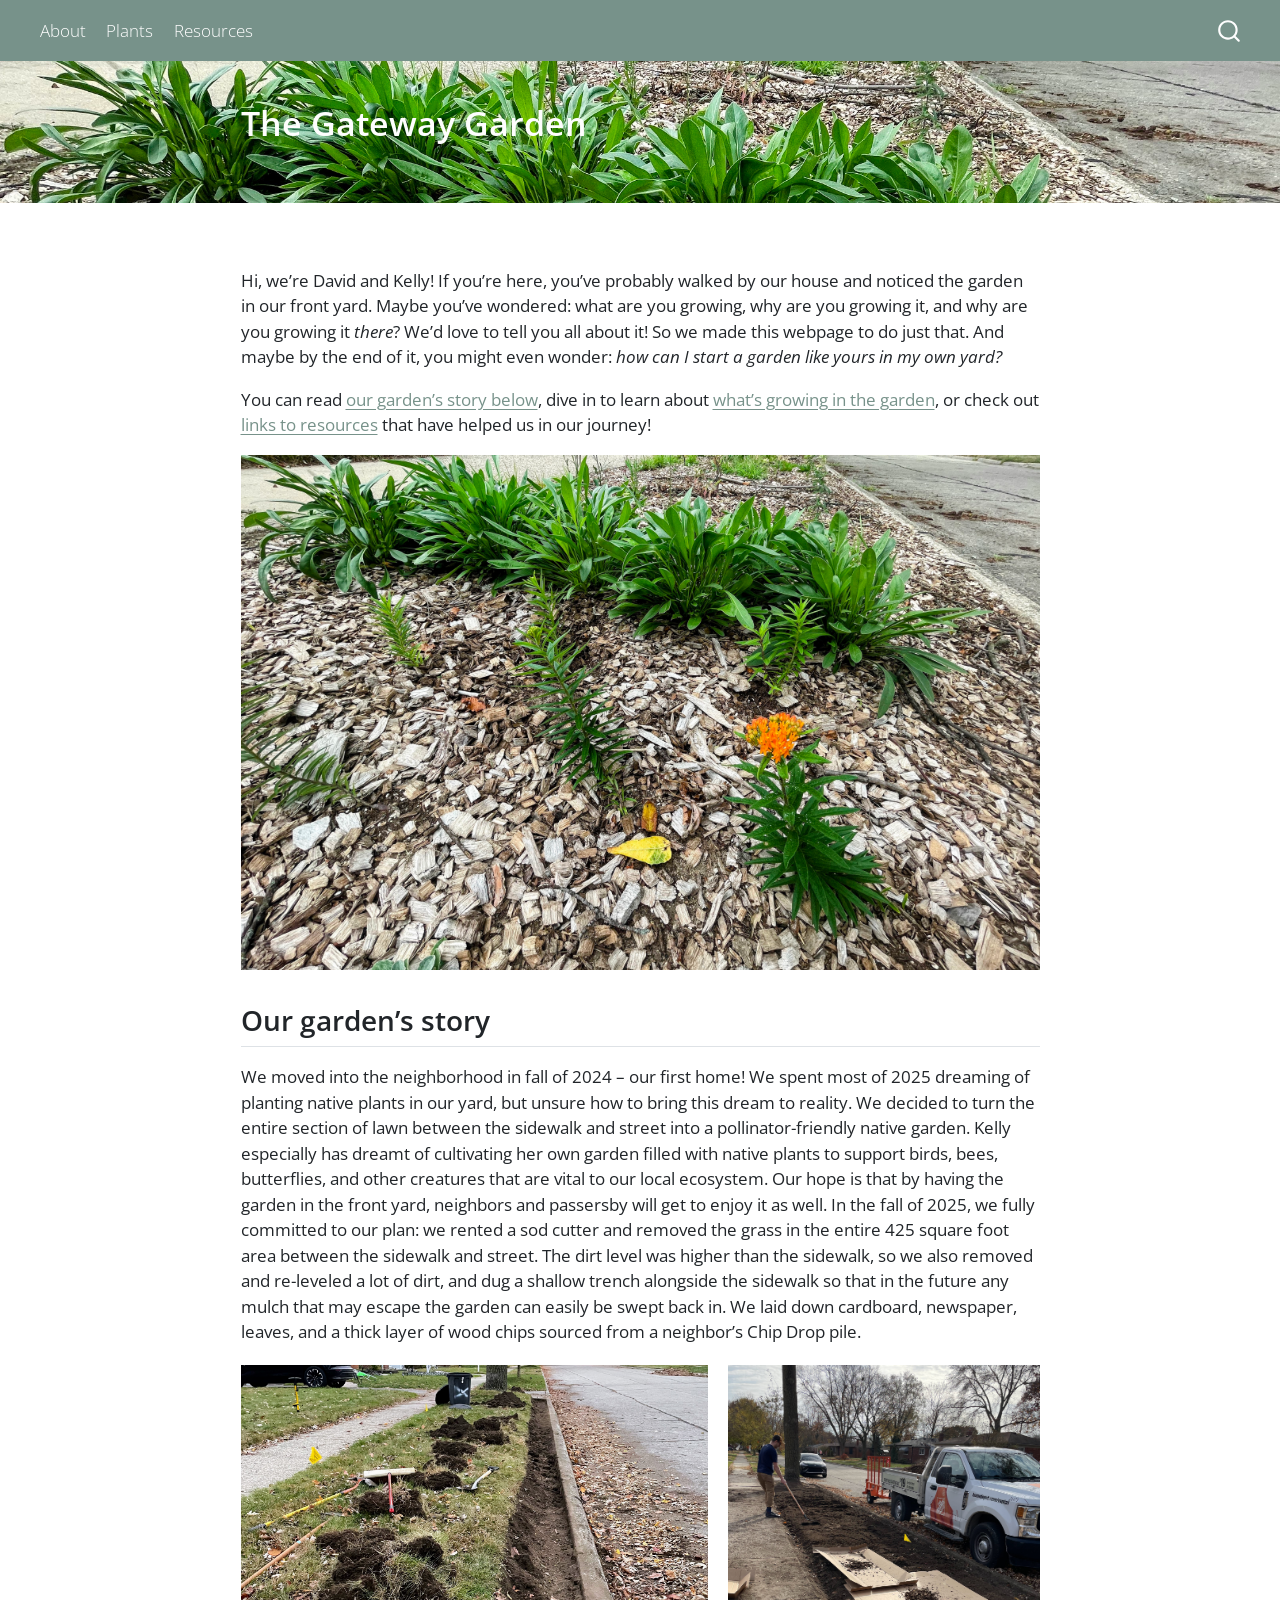
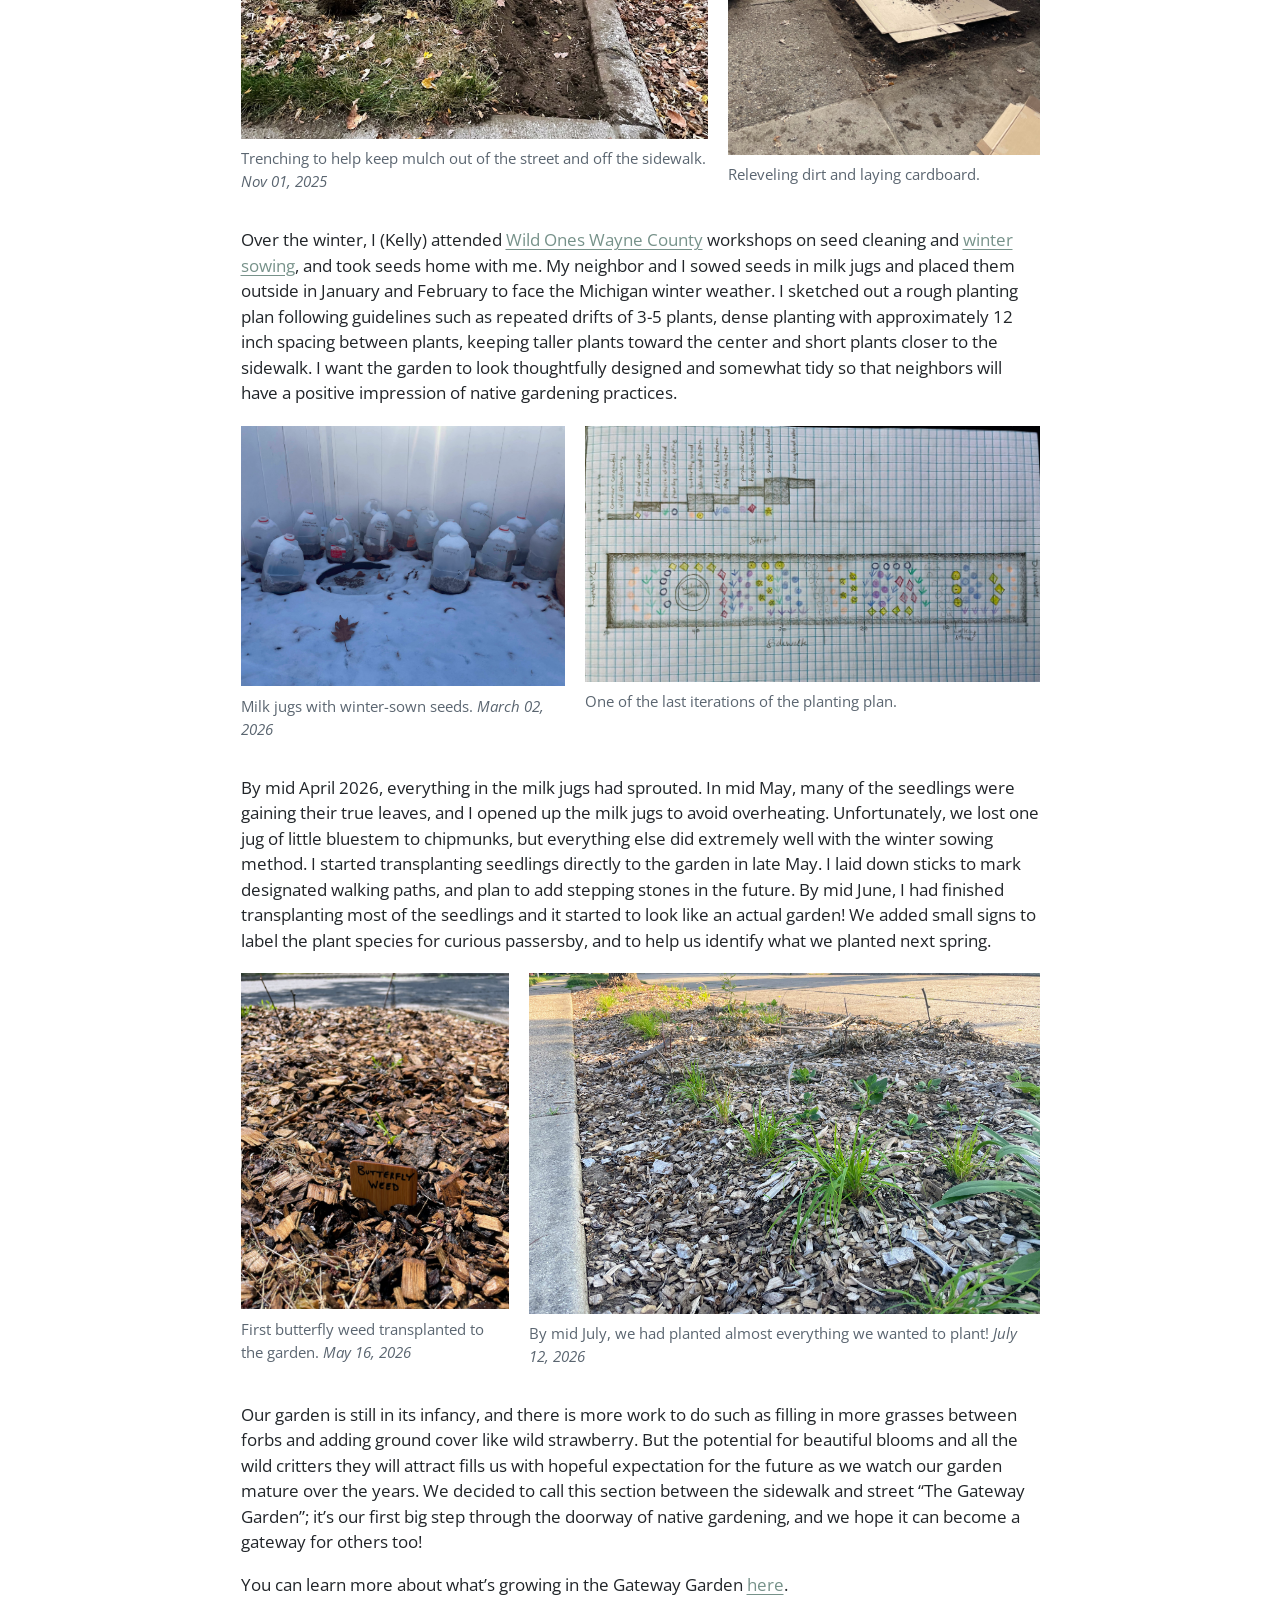
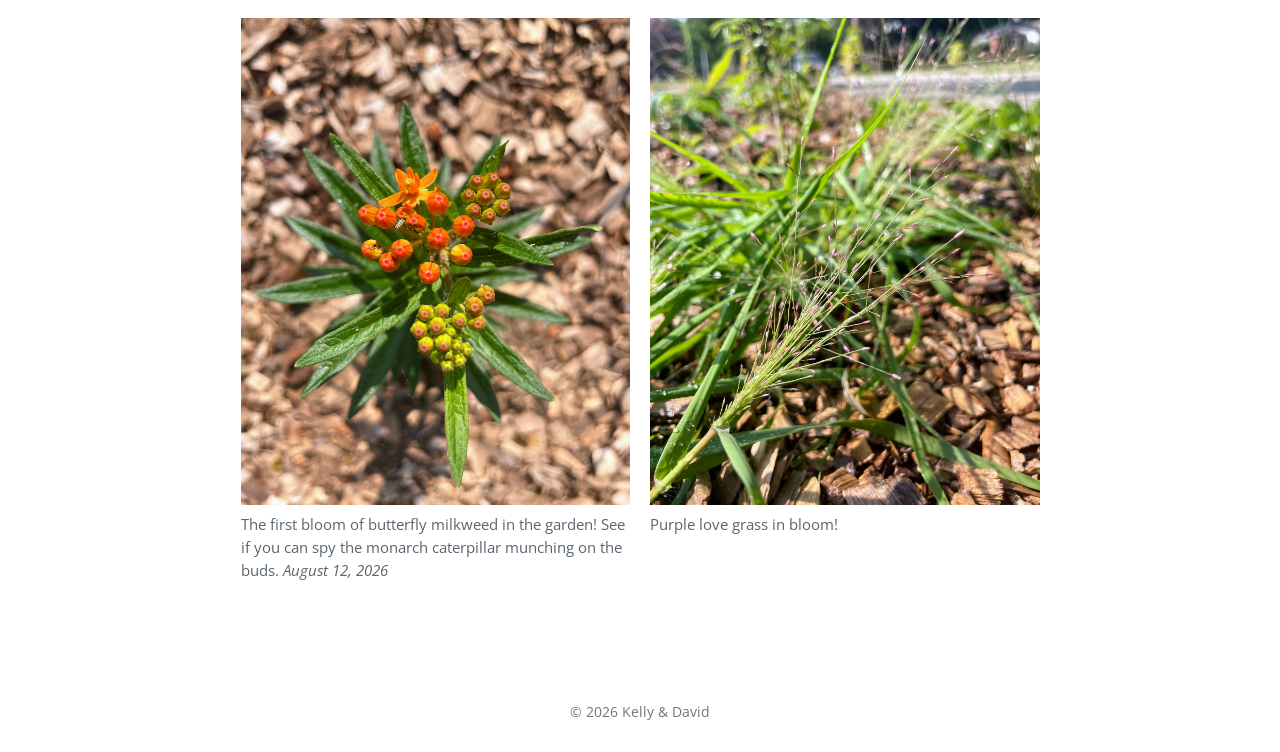
<file: index.html>
<!DOCTYPE html>
<html xmlns="http://www.w3.org/1999/xhtml" lang="en" xml:lang="en"><head>

<meta charset="utf-8">
<meta name="generator" content="quarto-1.10.18">

<meta name="viewport" content="width=device-width, initial-scale=1.0, user-scalable=yes">


<title>The Gateway Garden</title>
<style>
/* Default styles provided by pandoc.
** See https://pandoc.org/MANUAL.html#variables-for-html for config info.
*/
span.smallcaps{font-variant: small-caps;}
div.columns{display: flex; gap: 1.5em;}
div.column{flex: auto;}
@media screen {
div.columns{gap: min(4vw, 1.5em);}
div.column{overflow-x: auto;}
}
div.hanging-indent{margin-left: 1.5em; text-indent: -1.5em;}
ul.task-list{list-style: none;}
ul.task-list li input[type="checkbox"] {
  width: 0.8em;
  margin: 0 0.8em 0.2em -1em; /* quarto-specific, see https://github.com/quarto-dev/quarto-cli/issues/4556 */ 
  vertical-align: middle;
}
</style>


<script src="site_libs/quarto-nav/quarto-nav.js"></script>
<script src="site_libs/quarto-nav/headroom.min.js"></script>
<script src="site_libs/clipboard/clipboard.min.js"></script>
<script src="site_libs/quarto-search/autocomplete.umd.js"></script>
<script src="site_libs/quarto-search/fuse.min.js"></script>
<script src="site_libs/quarto-search/quarto-search.js"></script>
<meta name="quarto:offset" content="./">
<script src="site_libs/quarto-html/quarto.js" type="module"></script>
<script src="site_libs/quarto-html/tabsets/tabsets.js" type="module"></script>
<script src="site_libs/quarto-html/popper.min.js"></script>
<script src="site_libs/quarto-html/tippy.umd.min.js"></script>
<script src="site_libs/quarto-html/anchor.min.js"></script>
<link href="site_libs/quarto-html/tippy.css" rel="stylesheet">
<link href="site_libs/quarto-html/quarto-syntax-highlighting-64a204ab8560d761af7679ceaba22944.css" rel="stylesheet" id="quarto-text-highlighting-styles">
<script src="site_libs/bootstrap/bootstrap.min.js"></script>
<link href="site_libs/bootstrap/bootstrap-icons.css" rel="stylesheet">
<link href="site_libs/bootstrap/bootstrap-b423b3801b003754567440968140318f.min.css" rel="stylesheet" append-hash="true" id="quarto-bootstrap" data-mode="light">
<script src="site_libs/quarto-contrib/glightbox/glightbox.min.js"></script>
<link href="site_libs/quarto-contrib/glightbox/glightbox.min.css" rel="stylesheet">
<link href="site_libs/quarto-contrib/glightbox/lightbox.css" rel="stylesheet">
<script id="quarto-search-options" type="application/json">{
  "location": "navbar",
  "copy-button": false,
  "collapse-after": 3,
  "panel-placement": "end",
  "type": "overlay",
  "limit": 50,
  "keyboard-shortcut": [
    "f",
    "/",
    "s"
  ],
  "show-item-context": false,
  "language": {
    "search-no-results-text": "No results",
    "search-matching-documents-text": "matching documents",
    "search-copy-link-title": "Copy link to search",
    "search-hide-matches-text": "Hide additional matches",
    "search-more-match-text": "more match in this document",
    "search-more-matches-text": "more matches in this document",
    "search-clear-button-title": "Clear",
    "search-text-placeholder": "",
    "search-detached-cancel-button-title": "Cancel",
    "search-submit-button-title": "Submit",
    "search-label": "Search"
  }
}</script>
<style>

      .quarto-title-block .quarto-title-banner {
        background-image: url(img/gateway-garden-banner.jpg);
background-size: cover;
      }
</style>


<meta property="og:title" content="The Gateway Garden">
<meta property="og:description" content="">
<meta property="og:image" content="https://garden.caruthe.rs/img/butterfly-weed-first-bloom.jpg">
</head>

<body class="nav-fixed fullcontent quarto-light">

<div id="quarto-search-results"></div>
  <header id="quarto-header" class="headroom fixed-top quarto-banner">
    <nav class="navbar navbar-expand-lg " data-bs-theme="dark">
      <div class="navbar-container container-fluid">
            <div id="quarto-search" class="" title="Search"></div>
          <button class="navbar-toggler" type="button" data-bs-toggle="collapse" data-bs-target="#navbarCollapse" aria-controls="navbarCollapse" role="menu" aria-expanded="false" aria-label="Toggle navigation" onclick="if (window.quartoToggleHeadroom) { window.quartoToggleHeadroom(); }">
  <span class="navbar-toggler-icon"></span>
</button>
          <div class="collapse navbar-collapse" id="navbarCollapse">
            <ul class="navbar-nav navbar-nav-scroll me-auto">
  <li class="nav-item">
    <a class="nav-link active" href="./index.html" aria-current="page"> 
<span class="menu-text">About</span></a>
  </li>  
  <li class="nav-item">
    <a class="nav-link" href="./plants.html"> 
<span class="menu-text">Plants</span></a>
  </li>  
  <li class="nav-item">
    <a class="nav-link" href="./resources.html"> 
<span class="menu-text">Resources</span></a>
  </li>  
</ul>
          </div> <!-- /navcollapse -->
            <div class="quarto-navbar-tools">
</div>
      </div> <!-- /container-fluid -->
    </nav>
</header>
<!-- content -->
<header id="title-block-header" class="quarto-title-block default page-columns page-full">
  <div class="quarto-title-banner page-columns page-full">
    <div class="quarto-title column-body">
      <h1 class="title"><p>The Gateway Garden</p></h1>
                      </div>
  </div>
    
  
  <div class="quarto-title-meta">

      
    
      
    </div>
    
  
  </header><div id="quarto-content" class="quarto-container page-columns page-rows-contents page-layout-article page-navbar">
<!-- sidebar -->
<!-- margin-sidebar -->
    
<!-- main -->
<main class="content quarto-banner-title-block" id="quarto-document-content">





<p>Hi, we’re David and Kelly! If you’re here, you’ve probably walked by our house and noticed the garden in our front yard. Maybe you’ve wondered: what are you growing, why are you growing it, and why are you growing it <em>there</em>? We’d love to tell you all about it! So we made this webpage to do just that. And maybe by the end of it, you might even wonder: <em>how can I start a garden like yours in my own yard?</em></p>
<p>You can read <a href="#our-gardens-story">our garden’s story below</a>, dive in to learn about <a href="./plants.html">what’s growing in the garden</a>, or check out <a href="./resources.html">links to resources</a> that have helped us in our journey!</p>
<p><a href="./img/gateway-garden-2026-08-13.jpg" class="lightbox" data-gallery="quarto-lightbox-gallery-1"><img src="./img/gateway-garden-2026-08-13.jpg" class="img-fluid" style="width:100.0%" alt="Our Gateway Garden as of August 2026. Butterfly weed and Sand coreopsis are in the foreground amidst a mulch bed."></a></p>
<section id="our-gardens-story" class="level2">
<h2 class="anchored" data-anchor-id="our-gardens-story">Our garden’s story</h2>
<p>We moved into the neighborhood in fall of 2024 – our first home! We spent most of 2025 dreaming of planting native plants in our yard, but unsure how to bring this dream to reality. We decided to turn the entire section of lawn between the sidewalk and street into a pollinator-friendly native garden. Kelly especially has dreamt of cultivating her own garden filled with native plants to support birds, bees, butterflies, and other creatures that are vital to our local ecosystem. Our hope is that by having the garden in the front yard, neighbors and passersby will get to enjoy it as well. In the fall of 2025, we fully committed to our plan: we rented a sod cutter and removed the grass in the entire 425 square foot area between the sidewalk and street. The dirt level was higher than the sidewalk, so we also removed and re-leveled a lot of dirt, and dug a shallow trench alongside the sidewalk so that in the future any mulch that may escape the garden can easily be swept back in. We laid down cardboard, newspaper, leaves, and a thick layer of wood chips sourced from a neighbor’s Chip Drop pile.</p>
<div class="quarto-layout-panel" data-layout="[1.5,1]">
<div class="quarto-layout-row">
<div class="quarto-layout-cell" style="flex-basis: 60.0%;justify-content: flex-start;">
<div class="quarto-figure quarto-figure-center">
<figure class="figure">
<p><a href="img/trenching.jpg" class="lightbox" data-gallery="quarto-lightbox-gallery-2" title="Trenching to help keep mulch out of the street and off the sidewalk. Nov 01, 2025"><img src="img/trenching.jpg" class="img-fluid figure-img" alt="Trenching to help keep mulch out of the street and off the sidewalk. Nov 01, 2025"></a></p>
<figcaption>Trenching to help keep mulch out of the street and off the sidewalk. <em>Nov 01, 2025</em></figcaption>
</figure>
</div>
</div>
<div class="quarto-layout-cell" style="flex-basis: 40.0%;justify-content: flex-start;">
<div class="quarto-figure quarto-figure-center">
<figure class="figure">
<p><a href="img/cardboard-process.jpg" class="lightbox" data-gallery="quarto-lightbox-gallery-3" title="Releveling dirt and laying cardboard."><img src="img/cardboard-process.jpg" class="img-fluid figure-img" alt="Releveling dirt and laying cardboard."></a></p>
<figcaption>Releveling dirt and laying cardboard.</figcaption>
</figure>
</div>
</div>
</div>
</div>
<p>Over the winter, I (Kelly) attended <a href="https://waynecountymichigan.wildones.org">Wild Ones Wayne County</a> workshops on seed cleaning and <a href="https://growitbuildit.com/illustrated-guide-to-winter-sowing-with-pictures/">winter sowing</a>, and took seeds home with me. My neighbor and I sowed seeds in milk jugs and placed them outside in January and February to face the Michigan winter weather. I sketched out a rough planting plan following guidelines such as repeated drifts of 3-5 plants, dense planting with approximately 12 inch spacing between plants, keeping taller plants toward the center and short plants closer to the sidewalk. I want the garden to look thoughtfully designed and somewhat tidy so that neighbors will have a positive impression of native gardening practices.</p>
<div class="quarto-layout-panel" data-layout="[1,1.4]">
<div class="quarto-layout-row">
<div class="quarto-layout-cell" style="flex-basis: 41.7%;justify-content: flex-start;">
<div class="quarto-figure quarto-figure-center">
<figure class="figure">
<p><a href="img/winter-milk-jugs.jpg" class="lightbox" data-gallery="quarto-lightbox-gallery-4" title="Milk jugs with winter-sown seeds. March 02, 2026"><img src="img/winter-milk-jugs.jpg" class="img-fluid figure-img" alt="Milk jugs with winter-sown seeds. March 02, 2026"></a></p>
<figcaption>Milk jugs with winter-sown seeds. <em>March 02, 2026</em></figcaption>
</figure>
</div>
</div>
<div class="quarto-layout-cell" style="flex-basis: 58.3%;justify-content: flex-start;">
<div class="quarto-figure quarto-figure-center">
<figure class="figure">
<p><a href="img/planting-plan-3.jpg" class="lightbox" data-gallery="quarto-lightbox-gallery-5" title="One of the last iterations of the planting plan."><img src="img/planting-plan-3.jpg" class="img-fluid figure-img" alt="One of the last iterations of the planting plan."></a></p>
<figcaption>One of the last iterations of the planting plan.</figcaption>
</figure>
</div>
</div>
</div>
</div>
<p>By mid April 2026, everything in the milk jugs had sprouted. In mid May, many of the seedlings were gaining their true leaves, and I opened up the milk jugs to avoid overheating. Unfortunately, we lost one jug of little bluestem to chipmunks, but everything else did extremely well with the winter sowing method. I started transplanting seedlings directly to the garden in late May. I laid down sticks to mark designated walking paths, and plan to add stepping stones in the future. By mid June, I had finished transplanting most of the seedlings and it started to look like an actual garden! We added small signs to label the plant species for curious passersby, and to help us identify what we planted next spring.</p>
<div class="quarto-layout-panel" data-layout="[1,1.9]">
<div class="quarto-layout-row">
<div class="quarto-layout-cell" style="flex-basis: 34.5%;justify-content: flex-start;">
<div class="quarto-figure quarto-figure-center">
<figure class="figure">
<p><a href="img/day-1-butterfly-weed.jpg" class="lightbox" data-gallery="quarto-lightbox-gallery-6" title="First butterfly weed transplanted to the garden. May 16, 2026"><img src="img/day-1-butterfly-weed.jpg" class="img-fluid figure-img" alt="First butterfly weed transplanted to the garden. May 16, 2026"></a></p>
<figcaption>First butterfly weed transplanted to the garden. <em>May 16, 2026</em></figcaption>
</figure>
</div>
</div>
<div class="quarto-layout-cell" style="flex-basis: 65.5%;justify-content: flex-start;">
<div class="quarto-figure quarto-figure-center">
<figure class="figure">
<p><a href="img/july-12-2026.jpg" class="lightbox" data-gallery="quarto-lightbox-gallery-7" title="By mid July, we had planted almost everything we wanted to plant! July 12, 2026"><img src="img/july-12-2026.jpg" class="img-fluid figure-img" alt="By mid July, we had planted almost everything we wanted to plant! July 12, 2026"></a></p>
<figcaption>By mid July, we had planted almost everything we wanted to plant! <em>July 12, 2026</em></figcaption>
</figure>
</div>
</div>
</div>
</div>
<p>Our garden is still in its infancy, and there is more work to do such as filling in more grasses between forbs and adding ground cover like wild strawberry. But the potential for beautiful blooms and all the wild critters they will attract fills us with hopeful expectation for the future as we watch our garden mature over the years. We decided to call this section between the sidewalk and street “The Gateway Garden”; it’s our first big step through the doorway of native gardening, and we hope it can become a gateway for others too!</p>
<p>You can learn more about what’s growing in the Gateway Garden <a href="./plants.html">here</a>.</p>
<div class="quarto-layout-panel" data-layout="[1,1]">
<div class="quarto-layout-row">
<div class="quarto-layout-cell" style="flex-basis: 50.0%;justify-content: flex-start;">
<div class="quarto-figure quarto-figure-center">
<figure class="figure">
<p><a href="img/butterfly-weed-first-bloom.jpg" class="lightbox" data-gallery="quarto-lightbox-gallery-8" title="The first bloom of butterfly milkweed in the garden! See if you can spy the monarch caterpillar munching on the buds. August 12, 2026"><img src="img/butterfly-weed-first-bloom.jpg" class="img-fluid figure-img" alt="The first bloom of butterfly milkweed in the garden! See if you can spy the monarch caterpillar munching on the buds. August 12, 2026"></a></p>
<figcaption>The first bloom of butterfly milkweed in the garden! See if you can spy the monarch caterpillar munching on the buds. <em>August 12, 2026</em></figcaption>
</figure>
</div>
</div>
<div class="quarto-layout-cell" style="flex-basis: 50.0%;justify-content: flex-start;">
<div class="quarto-figure quarto-figure-center">
<figure class="figure">
<p><a href="img/purple-lovegrass.jpg" class="lightbox" data-gallery="quarto-lightbox-gallery-9" title="Purple love grass in bloom!"><img src="img/purple-lovegrass.jpg" class="img-fluid figure-img" alt="Purple love grass in bloom!"></a></p>
<figcaption>Purple love grass in bloom!</figcaption>
</figure>
</div>
</div>
</div>
</div>


</section>

</main> <!-- /main -->
<script id="quarto-html-after-body" type="application/javascript">
  window.document.addEventListener("DOMContentLoaded", function (event) {
    const icon = "";
    const anchorJS = new window.AnchorJS();
    anchorJS.options = {
      placement: 'right',
      icon: icon
    };
    anchorJS.add('.anchored');
    const isCodeAnnotation = (el) => {
      for (const clz of el.classList) {
        if (clz.startsWith('code-annotation-')) {                     
          return true;
        }
      }
      return false;
    }
    const onCopySuccess = function(e) {
      // button target
      const button = e.trigger;
      // don't keep focus
      button.blur();
      // flash "checked"
      button.classList.add('code-copy-button-checked');
      var currentTitle = button.getAttribute("title");
      button.setAttribute("title", "Copied!");
      let tooltip;
      if (window.bootstrap) {
        button.setAttribute("data-bs-toggle", "tooltip");
        button.setAttribute("data-bs-placement", "left");
        button.setAttribute("data-bs-title", "Copied!");
        tooltip = new bootstrap.Tooltip(button, 
          { trigger: "manual", 
            customClass: "code-copy-button-tooltip",
            offset: [0, -8]});
        tooltip.show();    
      }
      setTimeout(function() {
        if (tooltip) {
          tooltip.hide();
          button.removeAttribute("data-bs-title");
          button.removeAttribute("data-bs-toggle");
          button.removeAttribute("data-bs-placement");
        }
        button.setAttribute("title", currentTitle);
        button.classList.remove('code-copy-button-checked');
      }, 1000);
      // clear code selection
      e.clearSelection();
    }
    const getTextToCopy = function(trigger) {
      const outerScaffold = trigger.parentElement.cloneNode(true);
      const codeEl = outerScaffold.querySelector('code');
      for (const childEl of codeEl.children) {
        if (isCodeAnnotation(childEl)) {
          childEl.remove();
        }
      }
      return codeEl.innerText;
    }
    const clipboard = new window.ClipboardJS('.code-copy-button:not([data-in-quarto-modal])', {
      text: getTextToCopy
    });
    clipboard.on('success', onCopySuccess);
    if (window.document.getElementById('quarto-embedded-source-code-modal')) {
      const clipboardModal = new window.ClipboardJS('.code-copy-button[data-in-quarto-modal]', {
        text: getTextToCopy,
        container: window.document.getElementById('quarto-embedded-source-code-modal')
      });
      clipboardModal.on('success', onCopySuccess);
    }
      var localhostRegex = new RegExp(/^(?:http|https):\/\/localhost\:?[0-9]*\//);
      var mailtoRegex = new RegExp(/^mailto:/);
        var filterRegex = new RegExp("https:\/\/garden\.caruthe\.rs");
      var isInternal = (href) => {
          return filterRegex.test(href) || localhostRegex.test(href) || mailtoRegex.test(href);
      }
      // Inspect non-navigation links and adorn them if external
     var links = window.document.querySelectorAll('a[href]:not(.nav-link):not(.navbar-brand):not(.toc-action):not(.sidebar-link):not(.sidebar-item-toggle):not(.pagination-link):not(.no-external):not([aria-hidden]):not(.dropdown-item):not(.quarto-navigation-tool):not(.about-link)');
      for (var i=0; i<links.length; i++) {
        const link = links[i];
        if (!isInternal(link.href)) {
          // undo the damage that might have been done by quarto-nav.js in the case of
          // links that we want to consider external
          if (link.dataset.originalHref !== undefined) {
            link.href = link.dataset.originalHref;
          }
        }
      }
    function tippyHover(el, contentFn, onTriggerFn, onUntriggerFn) {
      const config = {
        allowHTML: true,
        maxWidth: 500,
        delay: 100,
        arrow: false,
        appendTo: function(el) {
            return el.parentElement;
        },
        interactive: true,
        interactiveBorder: 10,
        theme: 'quarto',
        placement: 'bottom-start',
      };
      if (contentFn) {
        config.content = contentFn;
      }
      if (onTriggerFn) {
        config.onTrigger = onTriggerFn;
      }
      if (onUntriggerFn) {
        config.onUntrigger = onUntriggerFn;
      }
      window.tippy(el, config); 
    }
    const noterefs = window.document.querySelectorAll('a[role="doc-noteref"]');
    for (var i=0; i<noterefs.length; i++) {
      const ref = noterefs[i];
      tippyHover(ref, function() {
        // use id or data attribute instead here
        let href = ref.getAttribute('data-footnote-href') || ref.getAttribute('href');
        try { href = new URL(href).hash; } catch {}
        const id = href.replace(/^#\/?/, "");
        const note = window.document.getElementById(id);
        if (note) {
          return note.innerHTML;
        } else {
          return "";
        }
      });
    }
    const xrefs = window.document.querySelectorAll('a.quarto-xref');
    const processXRef = (id, note) => {
      // Strip column container classes
      const stripColumnClz = (el) => {
        el.classList.remove("page-full", "page-columns");
        if (el.children) {
          for (const child of el.children) {
            stripColumnClz(child);
          }
        }
      }
      stripColumnClz(note)
      if (id === null || id.startsWith('sec-')) {
        // Special case sections, only their first couple elements
        const container = document.createElement("div");
        if (note.children && note.children.length > 2) {
          container.appendChild(note.children[0].cloneNode(true));
          for (let i = 1; i < note.children.length; i++) {
            const child = note.children[i];
            if (child.tagName === "P" && child.innerText === "") {
              continue;
            } else {
              container.appendChild(child.cloneNode(true));
              break;
            }
          }
          if (window.Quarto?.typesetMath) {
            window.Quarto.typesetMath(container);
          }
          return container.innerHTML
        } else {
          if (window.Quarto?.typesetMath) {
            window.Quarto.typesetMath(note);
          }
          return note.innerHTML;
        }
      } else {
        // Remove any anchor links if they are present
        const anchorLink = note.querySelector('a.anchorjs-link');
        if (anchorLink) {
          anchorLink.remove();
        }
        if (window.Quarto?.typesetMath) {
          window.Quarto.typesetMath(note);
        }
        if (note.classList.contains("callout")) {
          return note.outerHTML;
        } else {
          return note.innerHTML;
        }
      }
    }
    for (var i=0; i<xrefs.length; i++) {
      const xref = xrefs[i];
      tippyHover(xref, undefined, function(instance) {
        instance.disable();
        let url = xref.getAttribute('href');
        let hash = undefined; 
        if (url.startsWith('#')) {
          hash = url;
        } else {
          try { hash = new URL(url).hash; } catch {}
        }
        if (hash) {
          const id = hash.replace(/^#\/?/, "");
          const note = window.document.getElementById(id);
          if (note !== null) {
            try {
              const html = processXRef(id, note.cloneNode(true));
              instance.setContent(html);
            } finally {
              instance.enable();
              instance.show();
            }
          } else {
            // See if we can fetch this
            fetch(url.split('#')[0])
            .then(res => res.text())
            .then(html => {
              const parser = new DOMParser();
              const htmlDoc = parser.parseFromString(html, "text/html");
              const note = htmlDoc.getElementById(id);
              if (note !== null) {
                const html = processXRef(id, note);
                instance.setContent(html);
              } 
            }).finally(() => {
              instance.enable();
              instance.show();
            });
          }
        } else {
          // See if we can fetch a full url (with no hash to target)
          // This is a special case and we should probably do some content thinning / targeting
          fetch(url)
          .then(res => res.text())
          .then(html => {
            const parser = new DOMParser();
            const htmlDoc = parser.parseFromString(html, "text/html");
            const note = htmlDoc.querySelector('main.content');
            if (note !== null) {
              // This should only happen for chapter cross references
              // (since there is no id in the URL)
              // remove the first header
              if (note.children.length > 0 && note.children[0].tagName === "HEADER") {
                note.children[0].remove();
              }
              const html = processXRef(null, note);
              instance.setContent(html);
            } 
          }).finally(() => {
            instance.enable();
            instance.show();
          });
        }
      }, function(instance) {
      });
    }
        let selectedAnnoteEl;
        const selectorForAnnotation = ( cell, annotation) => {
          let cellAttr = 'data-code-cell="' + cell + '"';
          let lineAttr = 'data-code-annotation="' +  annotation + '"';
          const selector = 'span[' + cellAttr + '][' + lineAttr + ']';
          return selector;
        }
        const selectCodeLines = (annoteEl) => {
          const doc = window.document;
          const targetCell = annoteEl.getAttribute("data-target-cell");
          const targetAnnotation = annoteEl.getAttribute("data-target-annotation");
          const annoteSpan = window.document.querySelector(selectorForAnnotation(targetCell, targetAnnotation));
          const lines = annoteSpan.getAttribute("data-code-lines").split(",");
          const lineIds = lines.map((line) => {
            return targetCell + "-" + line;
          })
          let top = null;
          let height = null;
          let parent = null;
          if (lineIds.length > 0) {
              //compute the position of the single el (top and bottom and make a div)
              const el = window.document.getElementById(lineIds[0]);
              top = el.offsetTop;
              height = el.offsetHeight;
              parent = el.parentElement.parentElement;
            if (lineIds.length > 1) {
              const lastEl = window.document.getElementById(lineIds[lineIds.length - 1]);
              const bottom = lastEl.offsetTop + lastEl.offsetHeight;
              height = bottom - top;
            }
            if (top !== null && height !== null && parent !== null) {
              // cook up a div (if necessary) and position it 
              let div = window.document.getElementById("code-annotation-line-highlight");
              if (div === null) {
                div = window.document.createElement("div");
                div.setAttribute("id", "code-annotation-line-highlight");
                div.style.position = 'absolute';
                parent.appendChild(div);
              }
              div.style.top = top - 2 + "px";
              div.style.height = height + 4 + "px";
              div.style.left = 0;
              let gutterDiv = window.document.getElementById("code-annotation-line-highlight-gutter");
              if (gutterDiv === null) {
                gutterDiv = window.document.createElement("div");
                gutterDiv.setAttribute("id", "code-annotation-line-highlight-gutter");
                gutterDiv.style.position = 'absolute';
                const codeCell = window.document.getElementById(targetCell);
                const gutter = codeCell.querySelector('.code-annotation-gutter');
                gutter.appendChild(gutterDiv);
              }
              gutterDiv.style.top = top - 2 + "px";
              gutterDiv.style.height = height + 4 + "px";
            }
            selectedAnnoteEl = annoteEl;
          }
        };
        const unselectCodeLines = () => {
          const elementsIds = ["code-annotation-line-highlight", "code-annotation-line-highlight-gutter"];
          elementsIds.forEach((elId) => {
            const div = window.document.getElementById(elId);
            if (div) {
              div.remove();
            }
          });
          selectedAnnoteEl = undefined;
        };
          // Handle positioning of the toggle
      window.addEventListener(
        "resize",
        throttle(() => {
          elRect = undefined;
          if (selectedAnnoteEl) {
            selectCodeLines(selectedAnnoteEl);
          }
        }, 10)
      );
      function throttle(fn, ms) {
      let throttle = false;
      let timer;
        return (...args) => {
          if(!throttle) { // first call gets through
              fn.apply(this, args);
              throttle = true;
          } else { // all the others get throttled
              if(timer) clearTimeout(timer); // cancel #2
              timer = setTimeout(() => {
                fn.apply(this, args);
                timer = throttle = false;
              }, ms);
          }
        };
      }
        // Attach click handler to the DT
        const annoteDls = window.document.querySelectorAll('dt[data-target-cell]');
        for (const annoteDlNode of annoteDls) {
          annoteDlNode.addEventListener('click', (event) => {
            const clickedEl = event.target;
            if (clickedEl !== selectedAnnoteEl) {
              unselectCodeLines();
              const activeEl = window.document.querySelector('dt[data-target-cell].code-annotation-active');
              if (activeEl) {
                activeEl.classList.remove('code-annotation-active');
              }
              selectCodeLines(clickedEl);
              clickedEl.classList.add('code-annotation-active');
            } else {
              // Unselect the line
              unselectCodeLines();
              clickedEl.classList.remove('code-annotation-active');
            }
          });
        }
    const findCites = (el) => {
      const parentEl = el.parentElement;
      if (parentEl) {
        const cites = parentEl.dataset.cites;
        if (cites) {
          return {
            el,
            cites: cites.split(' ')
          };
        } else {
          return findCites(el.parentElement)
        }
      } else {
        return undefined;
      }
    };
    var bibliorefs = window.document.querySelectorAll('a[role="doc-biblioref"]');
    for (var i=0; i<bibliorefs.length; i++) {
      const ref = bibliorefs[i];
      const citeInfo = findCites(ref);
      if (citeInfo) {
        tippyHover(citeInfo.el, function() {
          var popup = window.document.createElement('div');
          citeInfo.cites.forEach(function(cite) {
            var citeDiv = window.document.createElement('div');
            citeDiv.classList.add('hanging-indent');
            citeDiv.classList.add('csl-entry');
            var biblioDiv = window.document.getElementById('ref-' + cite);
            if (biblioDiv) {
              citeDiv.innerHTML = biblioDiv.innerHTML;
            }
            popup.appendChild(citeDiv);
          });
          return popup.innerHTML;
        });
      }
    }
  });
  </script>
</div> <!-- /content -->
<footer class="footer">
  <div class="nav-footer">
    <div class="nav-footer-left">
      &nbsp;
    </div>   
    <div class="nav-footer-center">
<p>© 2026 Kelly &amp; David</p>
</div>
    <div class="nav-footer-right">
      &nbsp;
    </div>
  </div>
</footer>
<script>var lightboxQuarto = GLightbox({"closeEffect":"zoom","descPosition":"bottom","loop":false,"openEffect":"zoom","selector":".lightbox"});
(function() {
  let previousOnload = window.onload;
  window.onload = () => {
    if (previousOnload) {
      previousOnload();
    }
    lightboxQuarto.on('slide_before_load', (data) => {
      const { slideIndex, slideNode, slideConfig, player, trigger } = data;
      const href = trigger.getAttribute('href');
      if (href !== null) {
        const imgEl = window.document.querySelector(`a[href="${href}"] img`);
        if (imgEl !== null) {
          const srcAttr = imgEl.getAttribute("src");
          if (srcAttr && srcAttr.startsWith("data:")) {
            slideConfig.href = srcAttr;
          }
        }
      } 
    });
  
    lightboxQuarto.on('slide_after_load', (data) => {
      const { slideIndex, slideNode, slideConfig, player, trigger } = data;
      if (window.Quarto?.typesetMath) {
        window.Quarto.typesetMath(slideNode);
      }
    });
  
  };
  
})();
          </script>




</body></html>
</file>
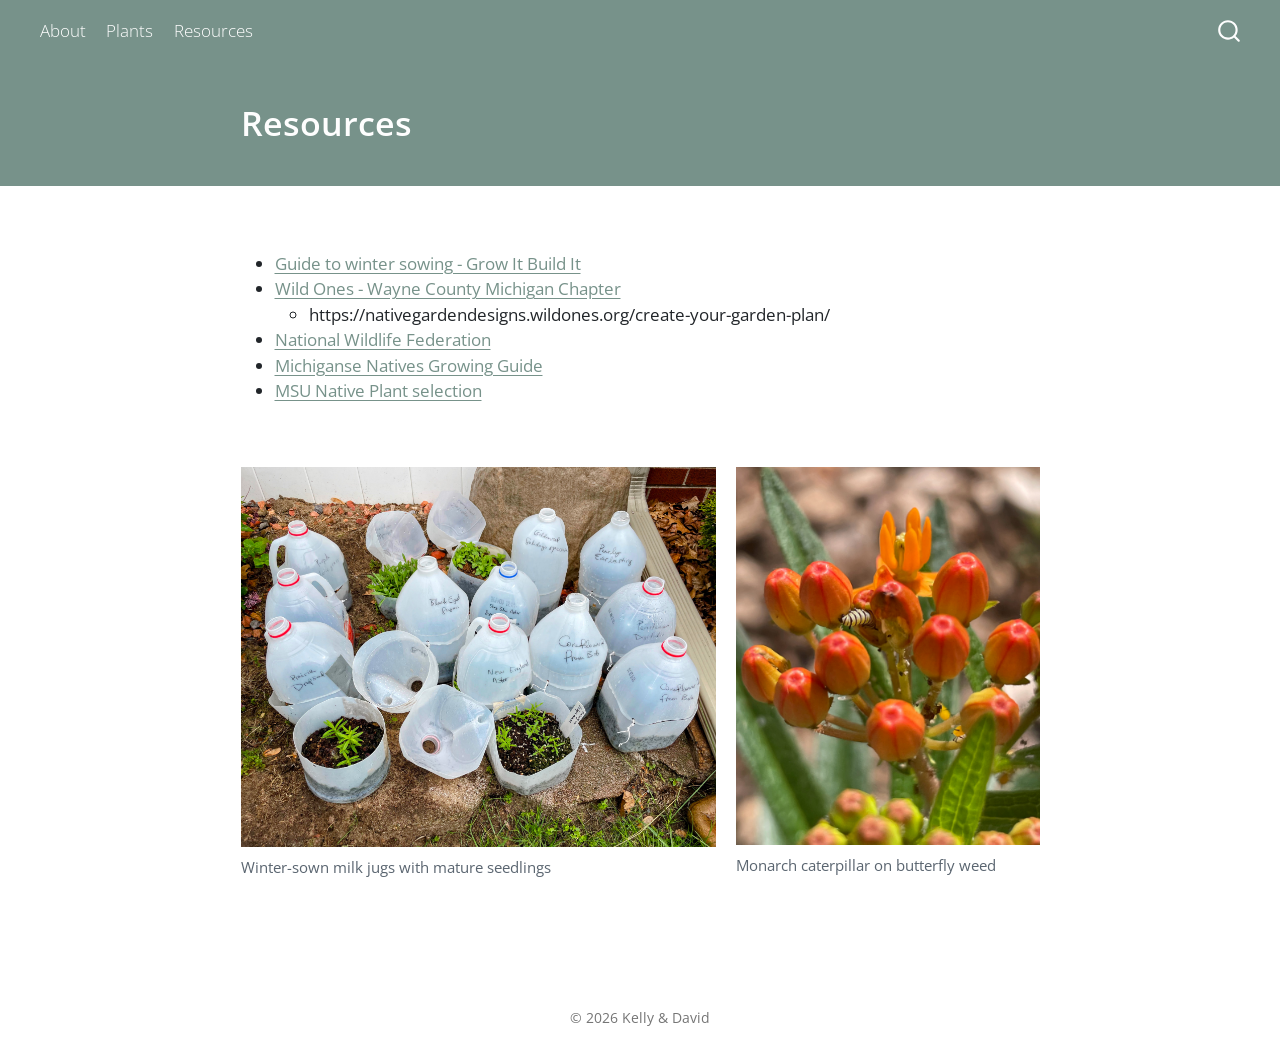
<file: resources.html>
<!DOCTYPE html>
<html xmlns="http://www.w3.org/1999/xhtml" lang="en" xml:lang="en"><head>

<meta charset="utf-8">
<meta name="generator" content="quarto-1.10.18">

<meta name="viewport" content="width=device-width, initial-scale=1.0, user-scalable=yes">


<title>Resources</title>
<style>
/* Default styles provided by pandoc.
** See https://pandoc.org/MANUAL.html#variables-for-html for config info.
*/
span.smallcaps{font-variant: small-caps;}
div.columns{display: flex; gap: 1.5em;}
div.column{flex: auto;}
@media screen {
div.columns{gap: min(4vw, 1.5em);}
div.column{overflow-x: auto;}
}
div.hanging-indent{margin-left: 1.5em; text-indent: -1.5em;}
ul.task-list{list-style: none;}
ul.task-list li input[type="checkbox"] {
  width: 0.8em;
  margin: 0 0.8em 0.2em -1em; /* quarto-specific, see https://github.com/quarto-dev/quarto-cli/issues/4556 */ 
  vertical-align: middle;
}
</style>


<script src="site_libs/quarto-nav/quarto-nav.js"></script>
<script src="site_libs/quarto-nav/headroom.min.js"></script>
<script src="site_libs/clipboard/clipboard.min.js"></script>
<script src="site_libs/quarto-search/autocomplete.umd.js"></script>
<script src="site_libs/quarto-search/fuse.min.js"></script>
<script src="site_libs/quarto-search/quarto-search.js"></script>
<meta name="quarto:offset" content="./">
<script src="site_libs/quarto-html/quarto.js" type="module"></script>
<script src="site_libs/quarto-html/tabsets/tabsets.js" type="module"></script>
<script src="site_libs/quarto-html/popper.min.js"></script>
<script src="site_libs/quarto-html/tippy.umd.min.js"></script>
<script src="site_libs/quarto-html/anchor.min.js"></script>
<link href="site_libs/quarto-html/tippy.css" rel="stylesheet">
<link href="site_libs/quarto-html/quarto-syntax-highlighting-64a204ab8560d761af7679ceaba22944.css" rel="stylesheet" id="quarto-text-highlighting-styles">
<script src="site_libs/bootstrap/bootstrap.min.js"></script>
<link href="site_libs/bootstrap/bootstrap-icons.css" rel="stylesheet">
<link href="site_libs/bootstrap/bootstrap-b423b3801b003754567440968140318f.min.css" rel="stylesheet" append-hash="true" id="quarto-bootstrap" data-mode="light">
<script src="site_libs/quarto-contrib/glightbox/glightbox.min.js"></script>
<link href="site_libs/quarto-contrib/glightbox/glightbox.min.css" rel="stylesheet">
<link href="site_libs/quarto-contrib/glightbox/lightbox.css" rel="stylesheet">
<script id="quarto-search-options" type="application/json">{
  "location": "navbar",
  "copy-button": false,
  "collapse-after": 3,
  "panel-placement": "end",
  "type": "overlay",
  "limit": 50,
  "keyboard-shortcut": [
    "f",
    "/",
    "s"
  ],
  "show-item-context": false,
  "language": {
    "search-no-results-text": "No results",
    "search-matching-documents-text": "matching documents",
    "search-copy-link-title": "Copy link to search",
    "search-hide-matches-text": "Hide additional matches",
    "search-more-match-text": "more match in this document",
    "search-more-matches-text": "more matches in this document",
    "search-clear-button-title": "Clear",
    "search-text-placeholder": "",
    "search-detached-cancel-button-title": "Cancel",
    "search-submit-button-title": "Submit",
    "search-label": "Search"
  }
}</script>


<meta property="og:title" content="Resources">
<meta property="og:description" content="">
<meta property="og:image" content="https://garden.caruthe.rs/img/milk-jugs-spring.jpg">
<meta property="og:image:alt" content="Winter-sown milk jugs with mature seedlings">
</head>

<body class="nav-fixed fullcontent quarto-light">

<div id="quarto-search-results"></div>
  <header id="quarto-header" class="headroom fixed-top quarto-banner">
    <nav class="navbar navbar-expand-lg " data-bs-theme="dark">
      <div class="navbar-container container-fluid">
            <div id="quarto-search" class="" title="Search"></div>
          <button class="navbar-toggler" type="button" data-bs-toggle="collapse" data-bs-target="#navbarCollapse" aria-controls="navbarCollapse" role="menu" aria-expanded="false" aria-label="Toggle navigation" onclick="if (window.quartoToggleHeadroom) { window.quartoToggleHeadroom(); }">
  <span class="navbar-toggler-icon"></span>
</button>
          <div class="collapse navbar-collapse" id="navbarCollapse">
            <ul class="navbar-nav navbar-nav-scroll me-auto">
  <li class="nav-item">
    <a class="nav-link" href="./index.html"> 
<span class="menu-text">About</span></a>
  </li>  
  <li class="nav-item">
    <a class="nav-link" href="./plants.html"> 
<span class="menu-text">Plants</span></a>
  </li>  
  <li class="nav-item">
    <a class="nav-link active" href="./resources.html" aria-current="page"> 
<span class="menu-text">Resources</span></a>
  </li>  
</ul>
          </div> <!-- /navcollapse -->
            <div class="quarto-navbar-tools">
</div>
      </div> <!-- /container-fluid -->
    </nav>
</header>
<!-- content -->
<header id="title-block-header" class="quarto-title-block default page-columns page-full">
  <div class="quarto-title-banner page-columns page-full">
    <div class="quarto-title column-body">
      <h1 class="title">Resources</h1>
                      </div>
  </div>
    
  
  <div class="quarto-title-meta">

      
    
      
    </div>
    
  
  </header><div id="quarto-content" class="quarto-container page-columns page-rows-contents page-layout-article page-navbar">
<!-- sidebar -->
<!-- margin-sidebar -->
    
<!-- main -->
<main class="content quarto-banner-title-block" id="quarto-document-content">





<ul>
<li><a href="https://growitbuildit.com/illustrated-guide-to-winter-sowing-with-pictures/">Guide to winter sowing - Grow It Build It</a></li>
<li><a href="https://waynecountymichigan.wildones.org/">Wild Ones - Wayne County Michigan Chapter</a>
<ul>
<li>https://nativegardendesigns.wildones.org/create-your-garden-plan/</li>
</ul></li>
<li><a href="https://nwf.org/">National Wildlife Federation</a></li>
<li><a href="https://www.michiganensenatives.com/growing">Michiganse Natives Growing Guide</a></li>
<li><a href="https://www.canr.msu.edu/nativeplants/plant_facts/">MSU Native Plant selection</a></li>
</ul>
<p>&nbsp;</p>
<div class="quarto-layout-panel" data-layout="[1.57,1]">
<div class="quarto-layout-row">
<div class="quarto-layout-cell" style="flex-basis: 61.1%;justify-content: flex-start;">
<div class="quarto-figure quarto-figure-center">
<figure class="figure">
<p><a href="img/milk-jugs-spring.jpg" class="lightbox" data-gallery="quarto-lightbox-gallery-1" title="Winter-sown milk jugs with mature seedlings"><img src="img/milk-jugs-spring.jpg" class="img-fluid figure-img" alt="Winter-sown milk jugs with mature seedlings"></a></p>
<figcaption>Winter-sown milk jugs with mature seedlings</figcaption>
</figure>
</div>
</div>
<div class="quarto-layout-cell" style="flex-basis: 38.9%;justify-content: flex-start;">
<div class="quarto-figure quarto-figure-center">
<figure class="figure">
<p><a href="img/butterfly-weed-monarch-caterpillar.jpg" class="lightbox" data-gallery="quarto-lightbox-gallery-2" title="Monarch caterpillar on butterfly weed"><img src="img/butterfly-weed-monarch-caterpillar.jpg" class="img-fluid figure-img" alt="Monarch caterpillar on butterfly weed"></a></p>
<figcaption>Monarch caterpillar on butterfly weed</figcaption>
</figure>
</div>
</div>
</div>
</div>



</main> <!-- /main -->
<script id="quarto-html-after-body" type="application/javascript">
  window.document.addEventListener("DOMContentLoaded", function (event) {
    const icon = "";
    const anchorJS = new window.AnchorJS();
    anchorJS.options = {
      placement: 'right',
      icon: icon
    };
    anchorJS.add('.anchored');
    const isCodeAnnotation = (el) => {
      for (const clz of el.classList) {
        if (clz.startsWith('code-annotation-')) {                     
          return true;
        }
      }
      return false;
    }
    const onCopySuccess = function(e) {
      // button target
      const button = e.trigger;
      // don't keep focus
      button.blur();
      // flash "checked"
      button.classList.add('code-copy-button-checked');
      var currentTitle = button.getAttribute("title");
      button.setAttribute("title", "Copied!");
      let tooltip;
      if (window.bootstrap) {
        button.setAttribute("data-bs-toggle", "tooltip");
        button.setAttribute("data-bs-placement", "left");
        button.setAttribute("data-bs-title", "Copied!");
        tooltip = new bootstrap.Tooltip(button, 
          { trigger: "manual", 
            customClass: "code-copy-button-tooltip",
            offset: [0, -8]});
        tooltip.show();    
      }
      setTimeout(function() {
        if (tooltip) {
          tooltip.hide();
          button.removeAttribute("data-bs-title");
          button.removeAttribute("data-bs-toggle");
          button.removeAttribute("data-bs-placement");
        }
        button.setAttribute("title", currentTitle);
        button.classList.remove('code-copy-button-checked');
      }, 1000);
      // clear code selection
      e.clearSelection();
    }
    const getTextToCopy = function(trigger) {
      const outerScaffold = trigger.parentElement.cloneNode(true);
      const codeEl = outerScaffold.querySelector('code');
      for (const childEl of codeEl.children) {
        if (isCodeAnnotation(childEl)) {
          childEl.remove();
        }
      }
      return codeEl.innerText;
    }
    const clipboard = new window.ClipboardJS('.code-copy-button:not([data-in-quarto-modal])', {
      text: getTextToCopy
    });
    clipboard.on('success', onCopySuccess);
    if (window.document.getElementById('quarto-embedded-source-code-modal')) {
      const clipboardModal = new window.ClipboardJS('.code-copy-button[data-in-quarto-modal]', {
        text: getTextToCopy,
        container: window.document.getElementById('quarto-embedded-source-code-modal')
      });
      clipboardModal.on('success', onCopySuccess);
    }
      var localhostRegex = new RegExp(/^(?:http|https):\/\/localhost\:?[0-9]*\//);
      var mailtoRegex = new RegExp(/^mailto:/);
        var filterRegex = new RegExp("https:\/\/garden\.caruthe\.rs");
      var isInternal = (href) => {
          return filterRegex.test(href) || localhostRegex.test(href) || mailtoRegex.test(href);
      }
      // Inspect non-navigation links and adorn them if external
     var links = window.document.querySelectorAll('a[href]:not(.nav-link):not(.navbar-brand):not(.toc-action):not(.sidebar-link):not(.sidebar-item-toggle):not(.pagination-link):not(.no-external):not([aria-hidden]):not(.dropdown-item):not(.quarto-navigation-tool):not(.about-link)');
      for (var i=0; i<links.length; i++) {
        const link = links[i];
        if (!isInternal(link.href)) {
          // undo the damage that might have been done by quarto-nav.js in the case of
          // links that we want to consider external
          if (link.dataset.originalHref !== undefined) {
            link.href = link.dataset.originalHref;
          }
        }
      }
    function tippyHover(el, contentFn, onTriggerFn, onUntriggerFn) {
      const config = {
        allowHTML: true,
        maxWidth: 500,
        delay: 100,
        arrow: false,
        appendTo: function(el) {
            return el.parentElement;
        },
        interactive: true,
        interactiveBorder: 10,
        theme: 'quarto',
        placement: 'bottom-start',
      };
      if (contentFn) {
        config.content = contentFn;
      }
      if (onTriggerFn) {
        config.onTrigger = onTriggerFn;
      }
      if (onUntriggerFn) {
        config.onUntrigger = onUntriggerFn;
      }
      window.tippy(el, config); 
    }
    const noterefs = window.document.querySelectorAll('a[role="doc-noteref"]');
    for (var i=0; i<noterefs.length; i++) {
      const ref = noterefs[i];
      tippyHover(ref, function() {
        // use id or data attribute instead here
        let href = ref.getAttribute('data-footnote-href') || ref.getAttribute('href');
        try { href = new URL(href).hash; } catch {}
        const id = href.replace(/^#\/?/, "");
        const note = window.document.getElementById(id);
        if (note) {
          return note.innerHTML;
        } else {
          return "";
        }
      });
    }
    const xrefs = window.document.querySelectorAll('a.quarto-xref');
    const processXRef = (id, note) => {
      // Strip column container classes
      const stripColumnClz = (el) => {
        el.classList.remove("page-full", "page-columns");
        if (el.children) {
          for (const child of el.children) {
            stripColumnClz(child);
          }
        }
      }
      stripColumnClz(note)
      if (id === null || id.startsWith('sec-')) {
        // Special case sections, only their first couple elements
        const container = document.createElement("div");
        if (note.children && note.children.length > 2) {
          container.appendChild(note.children[0].cloneNode(true));
          for (let i = 1; i < note.children.length; i++) {
            const child = note.children[i];
            if (child.tagName === "P" && child.innerText === "") {
              continue;
            } else {
              container.appendChild(child.cloneNode(true));
              break;
            }
          }
          if (window.Quarto?.typesetMath) {
            window.Quarto.typesetMath(container);
          }
          return container.innerHTML
        } else {
          if (window.Quarto?.typesetMath) {
            window.Quarto.typesetMath(note);
          }
          return note.innerHTML;
        }
      } else {
        // Remove any anchor links if they are present
        const anchorLink = note.querySelector('a.anchorjs-link');
        if (anchorLink) {
          anchorLink.remove();
        }
        if (window.Quarto?.typesetMath) {
          window.Quarto.typesetMath(note);
        }
        if (note.classList.contains("callout")) {
          return note.outerHTML;
        } else {
          return note.innerHTML;
        }
      }
    }
    for (var i=0; i<xrefs.length; i++) {
      const xref = xrefs[i];
      tippyHover(xref, undefined, function(instance) {
        instance.disable();
        let url = xref.getAttribute('href');
        let hash = undefined; 
        if (url.startsWith('#')) {
          hash = url;
        } else {
          try { hash = new URL(url).hash; } catch {}
        }
        if (hash) {
          const id = hash.replace(/^#\/?/, "");
          const note = window.document.getElementById(id);
          if (note !== null) {
            try {
              const html = processXRef(id, note.cloneNode(true));
              instance.setContent(html);
            } finally {
              instance.enable();
              instance.show();
            }
          } else {
            // See if we can fetch this
            fetch(url.split('#')[0])
            .then(res => res.text())
            .then(html => {
              const parser = new DOMParser();
              const htmlDoc = parser.parseFromString(html, "text/html");
              const note = htmlDoc.getElementById(id);
              if (note !== null) {
                const html = processXRef(id, note);
                instance.setContent(html);
              } 
            }).finally(() => {
              instance.enable();
              instance.show();
            });
          }
        } else {
          // See if we can fetch a full url (with no hash to target)
          // This is a special case and we should probably do some content thinning / targeting
          fetch(url)
          .then(res => res.text())
          .then(html => {
            const parser = new DOMParser();
            const htmlDoc = parser.parseFromString(html, "text/html");
            const note = htmlDoc.querySelector('main.content');
            if (note !== null) {
              // This should only happen for chapter cross references
              // (since there is no id in the URL)
              // remove the first header
              if (note.children.length > 0 && note.children[0].tagName === "HEADER") {
                note.children[0].remove();
              }
              const html = processXRef(null, note);
              instance.setContent(html);
            } 
          }).finally(() => {
            instance.enable();
            instance.show();
          });
        }
      }, function(instance) {
      });
    }
        let selectedAnnoteEl;
        const selectorForAnnotation = ( cell, annotation) => {
          let cellAttr = 'data-code-cell="' + cell + '"';
          let lineAttr = 'data-code-annotation="' +  annotation + '"';
          const selector = 'span[' + cellAttr + '][' + lineAttr + ']';
          return selector;
        }
        const selectCodeLines = (annoteEl) => {
          const doc = window.document;
          const targetCell = annoteEl.getAttribute("data-target-cell");
          const targetAnnotation = annoteEl.getAttribute("data-target-annotation");
          const annoteSpan = window.document.querySelector(selectorForAnnotation(targetCell, targetAnnotation));
          const lines = annoteSpan.getAttribute("data-code-lines").split(",");
          const lineIds = lines.map((line) => {
            return targetCell + "-" + line;
          })
          let top = null;
          let height = null;
          let parent = null;
          if (lineIds.length > 0) {
              //compute the position of the single el (top and bottom and make a div)
              const el = window.document.getElementById(lineIds[0]);
              top = el.offsetTop;
              height = el.offsetHeight;
              parent = el.parentElement.parentElement;
            if (lineIds.length > 1) {
              const lastEl = window.document.getElementById(lineIds[lineIds.length - 1]);
              const bottom = lastEl.offsetTop + lastEl.offsetHeight;
              height = bottom - top;
            }
            if (top !== null && height !== null && parent !== null) {
              // cook up a div (if necessary) and position it 
              let div = window.document.getElementById("code-annotation-line-highlight");
              if (div === null) {
                div = window.document.createElement("div");
                div.setAttribute("id", "code-annotation-line-highlight");
                div.style.position = 'absolute';
                parent.appendChild(div);
              }
              div.style.top = top - 2 + "px";
              div.style.height = height + 4 + "px";
              div.style.left = 0;
              let gutterDiv = window.document.getElementById("code-annotation-line-highlight-gutter");
              if (gutterDiv === null) {
                gutterDiv = window.document.createElement("div");
                gutterDiv.setAttribute("id", "code-annotation-line-highlight-gutter");
                gutterDiv.style.position = 'absolute';
                const codeCell = window.document.getElementById(targetCell);
                const gutter = codeCell.querySelector('.code-annotation-gutter');
                gutter.appendChild(gutterDiv);
              }
              gutterDiv.style.top = top - 2 + "px";
              gutterDiv.style.height = height + 4 + "px";
            }
            selectedAnnoteEl = annoteEl;
          }
        };
        const unselectCodeLines = () => {
          const elementsIds = ["code-annotation-line-highlight", "code-annotation-line-highlight-gutter"];
          elementsIds.forEach((elId) => {
            const div = window.document.getElementById(elId);
            if (div) {
              div.remove();
            }
          });
          selectedAnnoteEl = undefined;
        };
          // Handle positioning of the toggle
      window.addEventListener(
        "resize",
        throttle(() => {
          elRect = undefined;
          if (selectedAnnoteEl) {
            selectCodeLines(selectedAnnoteEl);
          }
        }, 10)
      );
      function throttle(fn, ms) {
      let throttle = false;
      let timer;
        return (...args) => {
          if(!throttle) { // first call gets through
              fn.apply(this, args);
              throttle = true;
          } else { // all the others get throttled
              if(timer) clearTimeout(timer); // cancel #2
              timer = setTimeout(() => {
                fn.apply(this, args);
                timer = throttle = false;
              }, ms);
          }
        };
      }
        // Attach click handler to the DT
        const annoteDls = window.document.querySelectorAll('dt[data-target-cell]');
        for (const annoteDlNode of annoteDls) {
          annoteDlNode.addEventListener('click', (event) => {
            const clickedEl = event.target;
            if (clickedEl !== selectedAnnoteEl) {
              unselectCodeLines();
              const activeEl = window.document.querySelector('dt[data-target-cell].code-annotation-active');
              if (activeEl) {
                activeEl.classList.remove('code-annotation-active');
              }
              selectCodeLines(clickedEl);
              clickedEl.classList.add('code-annotation-active');
            } else {
              // Unselect the line
              unselectCodeLines();
              clickedEl.classList.remove('code-annotation-active');
            }
          });
        }
    const findCites = (el) => {
      const parentEl = el.parentElement;
      if (parentEl) {
        const cites = parentEl.dataset.cites;
        if (cites) {
          return {
            el,
            cites: cites.split(' ')
          };
        } else {
          return findCites(el.parentElement)
        }
      } else {
        return undefined;
      }
    };
    var bibliorefs = window.document.querySelectorAll('a[role="doc-biblioref"]');
    for (var i=0; i<bibliorefs.length; i++) {
      const ref = bibliorefs[i];
      const citeInfo = findCites(ref);
      if (citeInfo) {
        tippyHover(citeInfo.el, function() {
          var popup = window.document.createElement('div');
          citeInfo.cites.forEach(function(cite) {
            var citeDiv = window.document.createElement('div');
            citeDiv.classList.add('hanging-indent');
            citeDiv.classList.add('csl-entry');
            var biblioDiv = window.document.getElementById('ref-' + cite);
            if (biblioDiv) {
              citeDiv.innerHTML = biblioDiv.innerHTML;
            }
            popup.appendChild(citeDiv);
          });
          return popup.innerHTML;
        });
      }
    }
  });
  </script>
</div> <!-- /content -->
<footer class="footer">
  <div class="nav-footer">
    <div class="nav-footer-left">
      &nbsp;
    </div>   
    <div class="nav-footer-center">
<p>© 2026 Kelly &amp; David</p>
</div>
    <div class="nav-footer-right">
      &nbsp;
    </div>
  </div>
</footer>
<script>var lightboxQuarto = GLightbox({"closeEffect":"zoom","descPosition":"bottom","loop":false,"openEffect":"zoom","selector":".lightbox"});
(function() {
  let previousOnload = window.onload;
  window.onload = () => {
    if (previousOnload) {
      previousOnload();
    }
    lightboxQuarto.on('slide_before_load', (data) => {
      const { slideIndex, slideNode, slideConfig, player, trigger } = data;
      const href = trigger.getAttribute('href');
      if (href !== null) {
        const imgEl = window.document.querySelector(`a[href="${href}"] img`);
        if (imgEl !== null) {
          const srcAttr = imgEl.getAttribute("src");
          if (srcAttr && srcAttr.startsWith("data:")) {
            slideConfig.href = srcAttr;
          }
        }
      } 
    });
  
    lightboxQuarto.on('slide_after_load', (data) => {
      const { slideIndex, slideNode, slideConfig, player, trigger } = data;
      if (window.Quarto?.typesetMath) {
        window.Quarto.typesetMath(slideNode);
      }
    });
  
  };
  
})();
          </script>




</body></html>
</file>
<file: site_libs/quarto-html/tippy.css>
.tippy-box[data-animation=fade][data-state=hidden]{opacity:0}[data-tippy-root]{max-width:calc(100vw - 10px)}.tippy-box{position:relative;background-color:#333;color:#fff;border-radius:4px;font-size:14px;line-height:1.4;white-space:normal;outline:0;transition-property:transform,visibility,opacity}.tippy-box[data-placement^=top]>.tippy-arrow{bottom:0}.tippy-box[data-placement^=top]>.tippy-arrow:before{bottom:-7px;left:0;border-width:8px 8px 0;border-top-color:initial;transform-origin:center top}.tippy-box[data-placement^=bottom]>.tippy-arrow{top:0}.tippy-box[data-placement^=bottom]>.tippy-arrow:before{top:-7px;left:0;border-width:0 8px 8px;border-bottom-color:initial;transform-origin:center bottom}.tippy-box[data-placement^=left]>.tippy-arrow{right:0}.tippy-box[data-placement^=left]>.tippy-arrow:before{border-width:8px 0 8px 8px;border-left-color:initial;right:-7px;transform-origin:center left}.tippy-box[data-placement^=right]>.tippy-arrow{left:0}.tippy-box[data-placement^=right]>.tippy-arrow:before{left:-7px;border-width:8px 8px 8px 0;border-right-color:initial;transform-origin:center right}.tippy-box[data-inertia][data-state=visible]{transition-timing-function:cubic-bezier(.54,1.5,.38,1.11)}.tippy-arrow{width:16px;height:16px;color:#333}.tippy-arrow:before{content:"";position:absolute;border-color:transparent;border-style:solid}.tippy-content{position:relative;padding:5px 9px;z-index:1}
</file>
<file: site_libs/quarto-html/quarto-syntax-highlighting-64a204ab8560d761af7679ceaba22944.css>
/* quarto syntax highlight colors */
:root {
  --quarto-hl-ot-color: #003B4F;
  --quarto-hl-at-color: #657422;
  --quarto-hl-ss-color: #20794D;
  --quarto-hl-an-color: #5E5E5E;
  --quarto-hl-fu-color: #4758AB;
  --quarto-hl-st-color: #20794D;
  --quarto-hl-cf-color: #003B4F;
  --quarto-hl-op-color: #5E5E5E;
  --quarto-hl-er-color: #AD0000;
  --quarto-hl-bn-color: #AD0000;
  --quarto-hl-al-color: #AD0000;
  --quarto-hl-va-color: #111111;
  --quarto-hl-bu-color: inherit;
  --quarto-hl-ex-color: inherit;
  --quarto-hl-pp-color: #AD0000;
  --quarto-hl-in-color: #5E5E5E;
  --quarto-hl-vs-color: #20794D;
  --quarto-hl-wa-color: #5E5E5E;
  --quarto-hl-do-color: #5E5E5E;
  --quarto-hl-im-color: #00769E;
  --quarto-hl-ch-color: #20794D;
  --quarto-hl-dt-color: #AD0000;
  --quarto-hl-fl-color: #AD0000;
  --quarto-hl-co-color: #5E5E5E;
  --quarto-hl-cv-color: #5E5E5E;
  --quarto-hl-cn-color: #8f5902;
  --quarto-hl-sc-color: #5E5E5E;
  --quarto-hl-dv-color: #AD0000;
  --quarto-hl-kw-color: #003B4F;
}

/* other quarto variables */
:root {
  --quarto-font-monospace: SFMono-Regular, Menlo, Monaco, Consolas, "Liberation Mono", "Courier New", monospace;
}

/* syntax highlight based on Pandoc's rules */
pre > code.sourceCode > span {
  color: #003B4F;
}

code.sourceCode > span {
  color: #003B4F;
}

div.sourceCode,
div.sourceCode pre.sourceCode {
  color: #003B4F;
}

/* Normal */
code span {
  color: #003B4F;
}

/* Alert */
code span.al {
  color: #AD0000;
  font-style: inherit;
}

/* Annotation */
code span.an {
  color: #5E5E5E;
  font-style: inherit;
}

/* Attribute */
code span.at {
  color: #657422;
  font-style: inherit;
}

/* BaseN */
code span.bn {
  color: #AD0000;
  font-style: inherit;
}

/* BuiltIn */
code span.bu {
  font-style: inherit;
}

/* ControlFlow */
code span.cf {
  color: #003B4F;
  font-weight: bold;
  font-style: inherit;
}

/* Char */
code span.ch {
  color: #20794D;
  font-style: inherit;
}

/* Constant */
code span.cn {
  color: #8f5902;
  font-style: inherit;
}

/* Comment */
code span.co {
  color: #5E5E5E;
  font-style: inherit;
}

/* CommentVar */
code span.cv {
  color: #5E5E5E;
  font-style: italic;
}

/* Documentation */
code span.do {
  color: #5E5E5E;
  font-style: italic;
}

/* DataType */
code span.dt {
  color: #AD0000;
  font-style: inherit;
}

/* DecVal */
code span.dv {
  color: #AD0000;
  font-style: inherit;
}

/* Error */
code span.er {
  color: #AD0000;
  font-style: inherit;
}

/* Extension */
code span.ex {
  font-style: inherit;
}

/* Float */
code span.fl {
  color: #AD0000;
  font-style: inherit;
}

/* Function */
code span.fu {
  color: #4758AB;
  font-style: inherit;
}

/* Import */
code span.im {
  color: #00769E;
  font-style: inherit;
}

/* Information */
code span.in {
  color: #5E5E5E;
  font-style: inherit;
}

/* Keyword */
code span.kw {
  color: #003B4F;
  font-weight: bold;
  font-style: inherit;
}

/* Operator */
code span.op {
  color: #5E5E5E;
  font-style: inherit;
}

/* Other */
code span.ot {
  color: #003B4F;
  font-style: inherit;
}

/* Preprocessor */
code span.pp {
  color: #AD0000;
  font-style: inherit;
}

/* SpecialChar */
code span.sc {
  color: #5E5E5E;
  font-style: inherit;
}

/* SpecialString */
code span.ss {
  color: #20794D;
  font-style: inherit;
}

/* String */
code span.st {
  color: #20794D;
  font-style: inherit;
}

/* Variable */
code span.va {
  color: #111111;
  font-style: inherit;
}

/* VerbatimString */
code span.vs {
  color: #20794D;
  font-style: inherit;
}

/* Warning */
code span.wa {
  color: #5E5E5E;
  font-style: italic;
}

.prevent-inlining {
  content: "</";
}

/*# sourceMappingURL=9d8d5bb603a83b8298b89080a598c93b.css.map */
</file>
